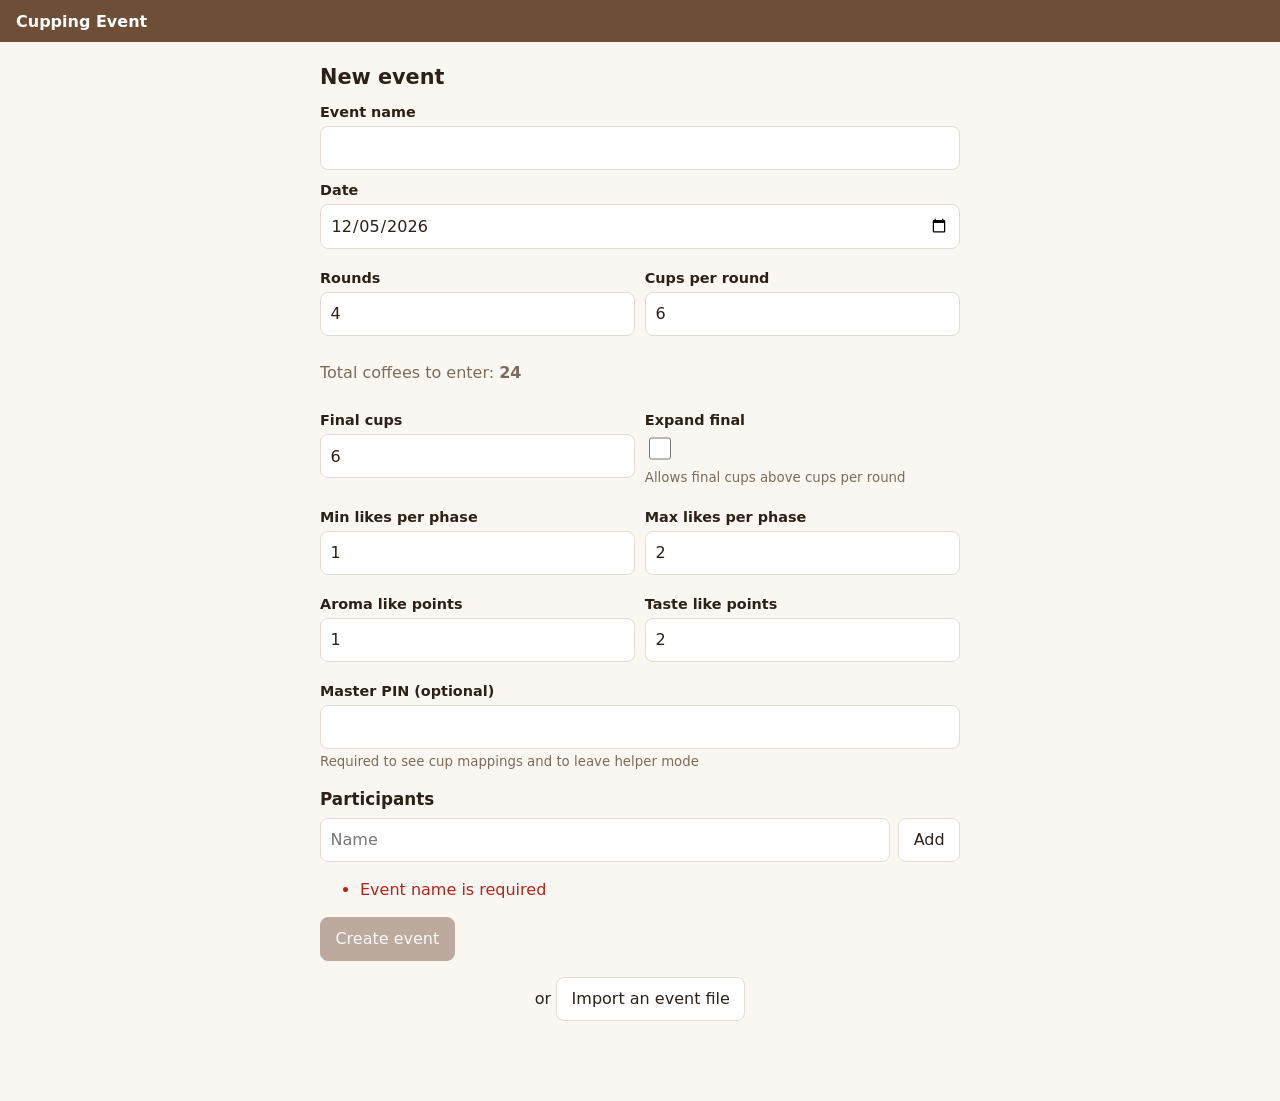
<file: index.html>
<!doctype html>
<html lang="en">
<head>
<meta charset="utf-8">
<meta name="viewport" content="width=device-width, initial-scale=1, viewport-fit=cover">
<title>Cupping Event</title>
<link rel="stylesheet" href="css/styles.css">
</head>
<body>
<div id="app"></div>
<script src="lib/qrcode.js"></script>
<script src="lib/jsQR.js"></script>
<script src="js/strings.js"></script>
<script src="js/ui.js"></script>
<script src="js/csv.js"></script>
<script src="js/scoring.js"></script>
<script src="js/roundbuilder.js"></script>
<script src="js/stats.js"></script>
<script src="js/state.js"></script>
<script src="js/qr.js"></script>
<script src="js/views/setup.js"></script>
<script src="js/views/coffees.js"></script>
<script src="js/views/rounds.js"></script>
<script src="js/views/grind.js"></script>
<script src="js/views/helper.js"></script>
<script src="js/views/taster.js"></script>
<script src="js/views/ballots.js"></script>
<script src="js/views/finalists.js"></script>
<script src="js/views/final.js"></script>
<script src="js/views/reveal.js"></script>
<script src="js/views/insights.js"></script>
<script src="js/views/data.js"></script>
<script src="js/views/master.js"></script>
<script src="js/app.js"></script>
</body>
</html>
</file>
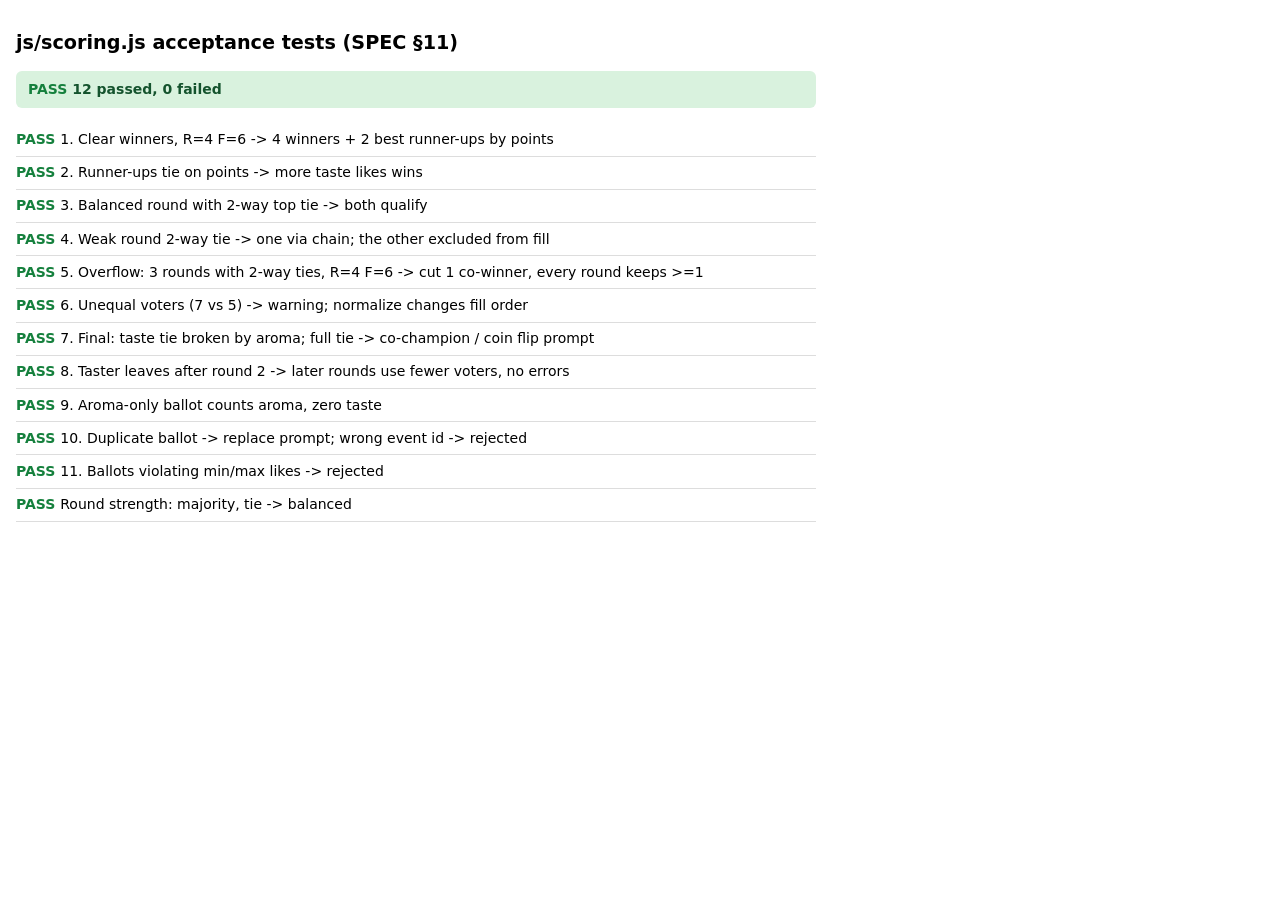
<file: tests/scoring.test.html>
<!doctype html>
<html lang="en">
<head>
<meta charset="utf-8">
<meta name="viewport" content="width=device-width, initial-scale=1">
<title>Scoring tests</title>
<style>
  body { font: 14px/1.5 system-ui, sans-serif; margin: 0; padding: 1rem; max-width: 50rem; }
  h1 { font-size: 1.2rem; }
  #summary { font-weight: 600; padding: .5rem .75rem; border-radius: 6px; margin-bottom: 1rem; }
  #summary.pass { background: #d9f2de; color: #14532d; }
  #summary.fail { background: #fbdada; color: #7f1d1d; }
  ul { list-style: none; padding: 0; }
  li { padding: .35rem 0; border-bottom: 1px solid #ddd; }
  .pass::before { content: "PASS "; color: #15803d; font-weight: 600; }
  .fail::before { content: "FAIL "; color: #b91c1c; font-weight: 600; }
  pre { margin: .25rem 0 0; color: #b91c1c; white-space: pre-wrap; }
</style>
</head>
<body>
<h1>js/scoring.js acceptance tests (SPEC §11)</h1>
<div id="summary">Running…</div>
<ul id="results"></ul>
<script src="../js/scoring.js"></script>
<script src="scoring.cases.js"></script>
<script>
  var passed = 0, failed = 0, list = document.getElementById('results');
  ScoringCases.cases.forEach(function (t) {
    var li = document.createElement('li');
    try { t.fn(); passed++; li.className = 'pass'; li.textContent = t.name; }
    catch (e) {
      failed++; li.className = 'fail'; li.textContent = t.name;
      var pre = document.createElement('pre'); pre.textContent = e.message; li.appendChild(pre);
    }
    list.appendChild(li);
  });
  var s = document.getElementById('summary');
  s.className = failed ? 'fail' : 'pass';
  s.textContent = passed + ' passed, ' + failed + ' failed';
  document.title = (failed ? 'FAIL' : 'PASS') + ' — scoring tests';
</script>
</body>
</html>
</file>
<file: css/styles.css>
:root { --bg: #faf7f2; --fg: #2b2118; --muted: #7a6c5d; --accent: #6f4e37; --accent-fg: #fff; --card: #fff; --line: #e4dccf; --ok: #2f7d4f; --warn: #b45309; --bad: #b42318; }
@media (prefers-color-scheme: dark) {
  :root { --bg: #1b1612; --fg: #f1e8dc; --muted: #a8998a; --accent: #c8935f; --accent-fg: #1b1612; --card: #271f19; --line: #3a2f26; --ok: #6cc08b; --warn: #f0a04b; --bad: #f08a80; }
}
* { box-sizing: border-box; }
html { -webkit-text-size-adjust: 100%; }
body { margin: 0; font: 16px/1.45 system-ui, -apple-system, sans-serif; background: var(--bg); color: var(--fg); }
main, section { max-width: 42rem; margin: 0 auto; }
main { padding: .75rem 1rem 4rem; }
h2 { margin: .5rem 0; font-size: 1.3rem; } h3 { margin: 1rem 0 .4rem; font-size: 1.05rem; }
small, .sub, .note, .muted { color: var(--muted); }
.sub { font-size: .85rem; }
.bar { display: flex; align-items: center; gap: .6rem; padding: .6rem 1rem; padding-top: calc(.6rem + env(safe-area-inset-top)); background: var(--accent); color: var(--accent-fg); position: sticky; top: 0; z-index: 5; }
.bar button { background: transparent; color: inherit; border-color: currentColor; }
.grow { flex: 1; min-width: 0; }
.row { display: flex; gap: .5rem; align-items: center; margin: .35rem 0; }
.row.wrap { flex-wrap: wrap; }
.grid2 { display: grid; grid-template-columns: 1fr 1fr; gap: .6rem; }
.center { text-align: center; }
.plain { list-style: none; padding: 0; margin: .25rem 0; }
.card { background: var(--card); border: 1px solid var(--line); border-radius: 10px; padding: .6rem .8rem; margin: .6rem 0; }
.card h3 { margin-top: .1rem; }

button, select, input, textarea { font: inherit; color: inherit; }
button { padding: .55rem .9rem; border-radius: 8px; border: 1px solid var(--line); background: var(--card); cursor: pointer; min-height: 44px; }
button.primary { background: var(--accent); color: var(--accent-fg); border-color: var(--accent); }
button.danger { color: var(--bad); border-color: var(--bad); }
button.ghost { border-color: transparent; background: transparent; }
button:disabled { opacity: .45; cursor: not-allowed; }
input[type=text], input[type=number], input[type=date], input[type=password], select, textarea { width: 100%; padding: .55rem .6rem; border: 1px solid var(--line); border-radius: 8px; background: var(--card); min-height: 44px; }
input[type=checkbox] { width: 1.4rem; height: 1.4rem; }
input.code { width: 5rem; flex: none; }
.field { display: block; margin: .6rem 0; }
.field .lbl { display: block; font-weight: 600; font-size: .9rem; margin-bottom: .2rem; }
.field small { display: block; margin-top: .15rem; }

.tabs { display: flex; gap: .3rem; padding: .4rem 1rem; max-width: 42rem; margin: 0 auto; flex-wrap: wrap; }
.tabs button { padding: .4rem .8rem; min-height: 40px; white-space: nowrap; }
.tabs button.on, .seg button.on, .cup.on { background: var(--accent); color: var(--accent-fg); border-color: var(--accent); }
.seg { display: flex; gap: .4rem; } .seg button { flex: 1; }

.cups { display: grid; grid-template-columns: repeat(auto-fill, minmax(4.2rem, 1fr)); gap: .5rem; margin-top: .4rem; }
.cup { font-size: 1.6rem; font-weight: 700; min-height: 4rem; }
.namegrid { display: grid; gap: .5rem; }
.namegrid button { text-align: left; font-size: 1.1rem; min-height: 52px; }
.letter { font-size: 1.6rem; font-weight: 700; width: 2.2rem; text-align: center; }
.cupnum { font-weight: 700; font-size: 1.3rem; width: 2rem; text-align: center; }
.cuprow, .coffee { display: flex; gap: .6rem; align-items: center; padding: .4rem 0; border-bottom: 1px solid var(--line); }
.thumb { width: 52px; height: 52px; object-fit: cover; border-radius: 8px; flex: none; }
.photo { max-width: 100%; max-height: 14rem; border-radius: 10px; display: block; margin: .4rem 0; }

.ok { color: var(--ok); } .warn { color: var(--warn); } .errors { color: var(--bad); }
.banner { background: color-mix(in srgb, var(--warn) 18%, transparent); border: 1px solid var(--warn); padding: .5rem .7rem; border-radius: 8px; margin: .5rem 0; }
.break { word-break: break-all; display: block; }
table { width: 100%; border-collapse: collapse; font-size: .92rem; }
th, td { text-align: left; padding: .25rem .35rem; border-bottom: 1px solid var(--line); }
tr.sel td { font-weight: 700; background: color-mix(in srgb, var(--accent) 14%, transparent); }
.qr { width: min(80vw, 22rem); margin: .5rem auto; background: #fff; padding: .4rem; border-radius: 8px; }
.qr svg { width: 100%; height: auto; display: block; }
textarea[readonly] { font-family: ui-monospace, monospace; font-size: .8rem; }

.toast { position: fixed; left: 50%; bottom: calc(1.2rem + env(safe-area-inset-bottom)); transform: translateX(-50%); background: #222; color: #fff; padding: .6rem 1rem; border-radius: 8px; z-index: 50; max-width: 90vw; }
.overlay { position: fixed; inset: 0; background: var(--bg); z-index: 40; padding: 1rem; overflow: auto; display: flex; flex-direction: column; gap: .6rem; }
.overlay.center { align-items: center; justify-content: center; text-align: center; }
.overlay video { width: 100%; max-height: 55vh; background: #000; border-radius: 10px; }
.coin { font-size: 2rem; font-weight: 700; white-space: pre-line; min-height: 8rem; display: flex; align-items: center; justify-content: center; }

/* Reveal show */
body.show .tabs, body.show .bar { display: none; }
.stage { min-height: 100vh; padding: 1.2rem; padding-bottom: 5rem; display: flex; align-items: center; justify-content: center; cursor: pointer; }
.slide { width: 100%; max-width: 46rem; text-align: center; }
.giant { font-size: clamp(4rem, 22vw, 9rem); font-weight: 800; line-height: 1; color: var(--accent); }
.giant2 { font-size: clamp(2rem, 9vw, 3.5rem); }
.big { font-size: clamp(1.6rem, 7vw, 2.6rem); font-weight: 700; margin: .3rem 0; }
.meta { color: var(--muted); font-size: 1.1rem; }
.likes { font-size: clamp(1.1rem, 4.5vw, 1.5rem); margin: .6rem 0; text-align: left; }
.points { font-size: clamp(1.6rem, 7vw, 2.4rem); font-weight: 700; color: var(--accent); }
.bigphoto { max-width: 100%; max-height: 32vh; border-radius: 12px; margin: .5rem auto; display: block; }
.stagebar { position: fixed; bottom: 0; left: 0; right: 0; display: flex; gap: .6rem; align-items: center; justify-content: center; padding: .6rem; padding-bottom: calc(.6rem + env(safe-area-inset-bottom)); background: var(--bg); border-top: 1px solid var(--line); }
.slide .card { text-align: left; }

/* Insights */
.tablewrap { overflow-x: auto; margin: .5rem 0; }
.tablewrap table { min-width: 38rem; }
.barrow { display: flex; align-items: center; gap: .5rem; font-size: .9rem; margin: .15rem 0; }
.barlbl { width: 7rem; flex: none; overflow: hidden; text-overflow: ellipsis; white-space: nowrap; }
.bartrack { flex: 1; height: .6rem; background: var(--line); border-radius: 4px; overflow: hidden; }
.barfill { display: block; height: 100%; background: var(--accent); }
.barval { width: 2.8rem; text-align: right; color: var(--muted); }
</file>
